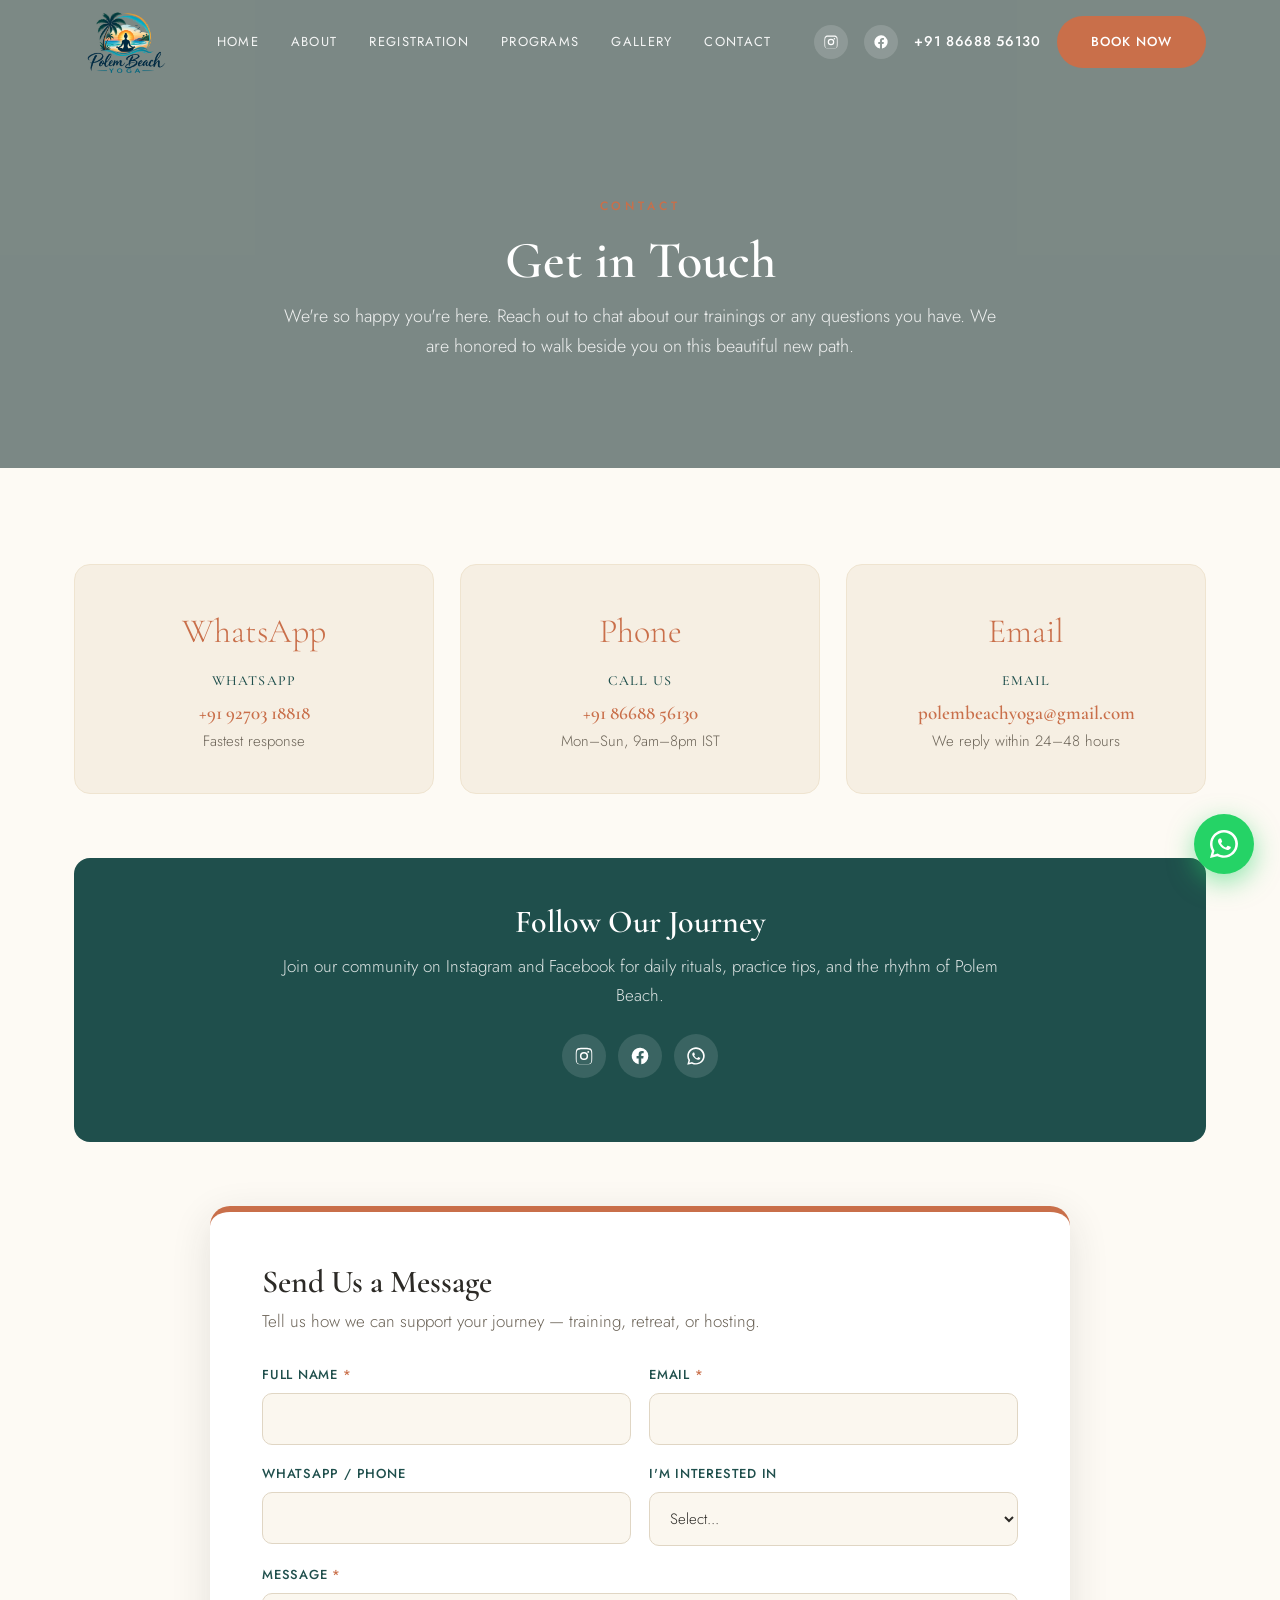
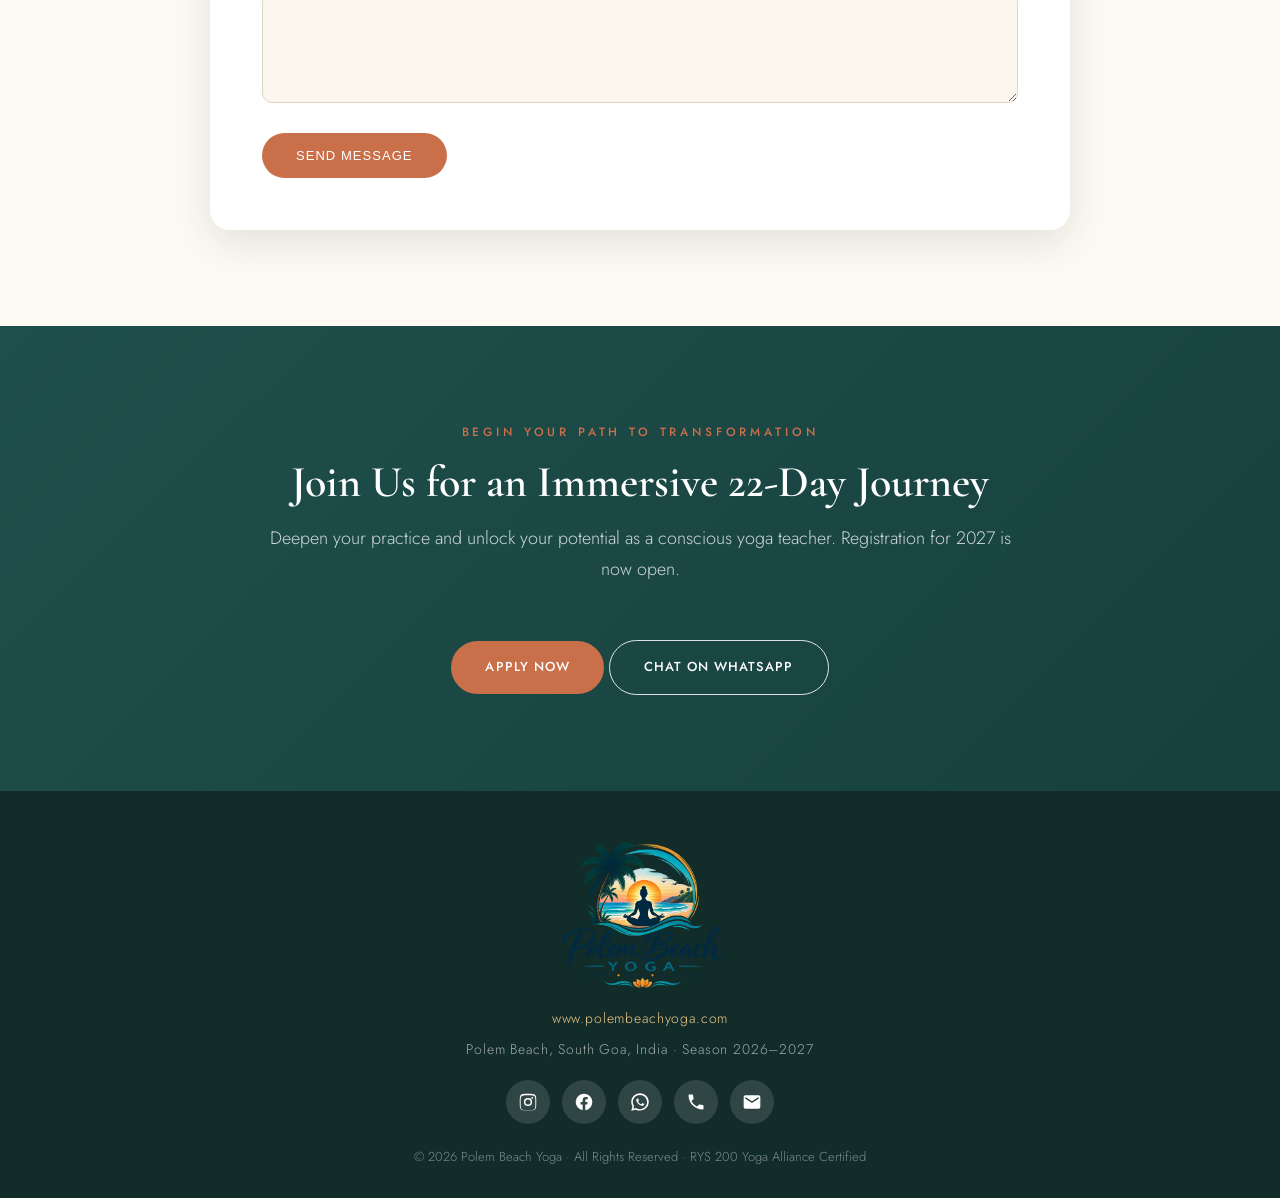
<file: contact.html>
<!DOCTYPE html>

<html lang="en">
<head>
<meta charset="utf-8"/>
<meta content="width=device-width, initial-scale=1.0" name="viewport"/>
<title>Contact | Polem Beach Yoga</title>
<meta content="Contact Polem Beach Yoga at Polem Beach, South Goa. WhatsApp +91 92703 18818, phone +91 86688 56130, email polembeachyoga@gmail.com." name="description"/>
<meta content="Contact | Polem Beach Yoga" property="og:title"/>
<meta content="Get in touch with Polem Beach Yoga — WhatsApp, phone, email, or our contact form." property="og:description"/>
<meta content="website" property="og:type"/>
<meta content="https://www.polembeachyoga.com/contact.html" property="og:url"/>
<meta content="https://static.wixstatic.com/media/dc56da_95bdf7270cbc4515bc2813ab178d6310~mv2.jpg" property="og:image"/>
<meta content="Polem Beach Yoga" property="og:site_name"/>
<meta content="summary_large_image" name="twitter:card"/>
<link href="https://www.polembeachyoga.com/contact.html" rel="canonical"/>
<meta content="index, follow" name="robots"/>
<meta content="#2f6f6b" name="theme-color"/>
<link href="images/favicon-32.png" rel="icon" sizes="32x32" type="image/png"/>
<link href="images/favicon-16.png" rel="icon" sizes="16x16" type="image/png"/>
<link href="images/favicon-180.png" rel="apple-touch-icon" sizes="180x180"/>
<link href="https://fonts.googleapis.com" rel="preconnect"/>
<link crossorigin="" href="https://fonts.gstatic.com" rel="preconnect"/>
<link href="https://fonts.googleapis.com/css2?family=Cormorant+Garamond:wght@400;500;600;700&amp;family=Jost:wght@300;400;500;600&amp;display=swap" rel="stylesheet"/>
<link href="css/style.css" rel="stylesheet"/>
<script type="application/ld+json">
{
  "@context": "https://schema.org",
  "@graph": [
    {
      "@type": "Organization",
      "@id": "https://www.polembeachyoga.com/#organization",
      "name": "Polem Beach Yoga",
      "url": "https://www.polembeachyoga.com/",
      "email": "polembeachyoga@gmail.com",
      "telephone": "+918668856130",
      "sameAs": [
        "https://www.instagram.com/polembeachyoga",
        "https://www.facebook.com/polembeachyoga"
      ]
    },
    {
      "@type": "ContactPage",
      "@id": "https://www.polembeachyoga.com/contact.html",
      "url": "https://www.polembeachyoga.com/contact.html",
      "name": "Contact | Polem Beach Yoga",
      "description": "Contact Polem Beach Yoga at Polem Beach, South Goa. WhatsApp, phone, email, or our contact form.",
      "isPartOf": { "@id": "https://www.polembeachyoga.com/#website" }
    },
    {
      "@type": "WebSite",
      "@id": "https://www.polembeachyoga.com/#website",
      "url": "https://www.polembeachyoga.com/",
      "name": "Polem Beach Yoga",
      "publisher": { "@id": "https://www.polembeachyoga.com/#organization" }
    }
  ]
}
</script>
</head>
<body>
<header id="header">
<div class="container nav">
<a class="logo" href="index.html"><img alt="Polem Beach Yoga" src="images/logo-header.png"/></a>
<ul class="nav-links" id="navLinks">
<li><a href="index.html">Home</a></li>
<li><a href="about.html">About</a></li>
<li><a href="registration.html">Registration</a></li>
<li class="has-dropdown">
<a href="javascript:void(0)">Programs</a>
<div class="dropdown-menu">
<a href="goa-yoga-retreat.html">GOA YOGA RETREAT</a>
<a href="200hr-yoga-ttc.html">200 HRS YOGA TTC Goa</a>
<a href="host-your-own-retreat.html">HOST YOUR OWN RETREAT</a>
</div>
</li>
<li><a href="gallery.html">Gallery</a></li>
<li><a href="contact.html">Contact</a></li>
</ul>
<div class="nav-cta">
<a aria-label="Instagram" class="nav-social" href="https://www.instagram.com/polembeachyoga" rel="noopener" target="_blank" title="Instagram"><svg height="16" viewbox="0 0 24 24" width="16"><path d="M12 2.2c3.2 0 3.6 0 4.9.1 1.2.1 1.8.2 2.2.4.6.2 1 .5 1.4.9.4.4.7.9.9 1.4.2.4.4 1 .4 2.2.1 1.3.1 1.7.1 4.9s0 3.6-.1 4.9c-.1 1.2-.2 1.8-.4 2.2-.2.6-.5 1-.9 1.4-.4.4-.9.7-1.4.9-.4.2-1 .4-2.2.4-1.3.1-1.7.1-4.9.1s-3.6 0-4.9-.1c-1.2-.1-1.8-.2-2.2-.4-.6-.2-1-.5-1.4-.9-.4-.4-.7-.9-.9-1.4-.2-.4-.4-1-.4-2.2-.1-1.3-.1-1.7-.1-4.9s0-3.6.1-4.9c.1-1.2.2-1.8.4-2.2.2-.6.5-1 .9-1.4.4-.4.9-.7 1.4-.9.4-.2 1-.4 2.2-.4 1.3-.1 1.7-.1 4.9-.1zm0 1.8c-3.1 0-3.5 0-4.8.1-1.1.1-1.5.2-1.8.3-.5.2-.8.4-1.1.7-.3.3-.5.6-.7 1.1-.1.3-.3.7-.3 1.8-.1 1.3-.1 1.7-.1 4.8s0 3.5.1 4.8c.1 1.1.2 1.5.3 1.8.2.5.4.8.7 1.1.3.3.6.5 1.1.7.3.1.7.3 1.8.3 1.3.1 1.7.1 4.8.1s3.5 0 4.8-.1c1.1-.1 1.5-.2 1.8-.3.5-.2.8-.4 1.1-.7.3-.3.5-.6.7-1.1.1-.3.3-.7.3-1.8.1-1.3.1-1.7.1-4.8s0-3.5-.1-4.8c-.1-1.1-.2-1.5-.3-1.8-.2-.5-.4-.8-.7-1.1-.3-.3-.6-.5-1.1-.7-.3-.1-.7-.3-1.8-.3-1.3-.1-1.7-.1-4.8-.1zm0 3.1a4.9 4.9 0 110 9.8 4.9 4.9 0 010-9.8zm0 1.8a3.1 3.1 0 100 6.2 3.1 3.1 0 000-6.2zm5.1-3a1.1 1.1 0 110 2.3 1.1 1.1 0 010-2.3z"></path></svg></a>
<a aria-label="Facebook" class="nav-social" href="https://www.facebook.com/polembeachyoga" rel="noopener" target="_blank" title="Facebook"><svg height="16" viewbox="0 0 24 24" width="16"><path d="M22 12a10 10 0 10-11.6 9.9v-7H7.9V12h2.5V9.8c0-2.5 1.5-3.9 3.8-3.9 1.1 0 2.2.2 2.2.2v2.5h-1.3c-1.2 0-1.6.8-1.6 1.6V12h2.8l-.4 2.9h-2.4v7A10 10 0 0022 12z"></path></svg></a>
<a class="nav-phone" href="tel:+918668856130">+91 86688 56130</a>
<a class="btn btn-coral" href="contact.html">Book Now</a>
<button aria-label="Menu" class="hamburger" id="hamburger"><span></span><span></span><span></span></button>
</div>
</div>
</header>
<section class="page-hero" style="background-image:url('https://static.wixstatic.com/media/dc56da_95bdf7270cbc4515bc2813ab178d6310~mv2.jpg')">
<div class="ph-inner">
<div class="eyebrow">Contact</div>
<h1>Get in Touch</h1>
<p>We're so happy you're here. Reach out to chat about our trainings or any questions you have. We are honored to walk beside you on this beautiful new path.</p>
</div>
</section>
<section class="section">
<div class="container">
<div class="contact-grid" style="color:var(--ink)">
<div class="c-card" style="background:var(--sand);border:1px solid var(--sand2)">
<div class="ic" style="color:var(--coral)">WhatsApp</div>
<h4 style="color:var(--teal-dark)">WhatsApp</h4>
<a href="https://wa.me/919270318818" rel="noopener" style="color:var(--coral)" target="_blank">+91 92703 18818</a>
<p style="color:#6b6357">Fastest response</p>
</div>
<div class="c-card" style="background:var(--sand);border:1px solid var(--sand2)">
<div class="ic" style="color:var(--coral)">Phone</div>
<h4 style="color:var(--teal-dark)">Call Us</h4>
<a href="tel:+918668856130" style="color:var(--coral)">+91 86688 56130</a>
<p style="color:#6b6357">Mon–Sun, 9am–8pm IST</p>
</div>
<div class="c-card" style="background:var(--sand);border:1px solid var(--sand2)">
<div class="ic" style="color:var(--coral)">Email</div>
<h4 style="color:var(--teal-dark)">Email</h4>
<a href="mailto:polembeachyoga@gmail.com" style="color:var(--coral)">polembeachyoga@gmail.com</a>
<p style="color:#6b6357">We reply within 24–48 hours</p>
</div>
</div>
<div class="host-note" style="margin-top:64px">
<h3>Follow Our Journey</h3>
<p>Join our community on Instagram and Facebook for daily rituals, practice tips, and the rhythm of Polem Beach.</p>
<div class="socials" style="margin-top:24px;display:flex;flex-wrap:wrap;justify-content:center;align-items:center;gap:12px;">
<a aria-label="Instagram" href="https://www.instagram.com/polembeachyoga" rel="noopener" style="display:inline-flex;align-items:center;justify-content:center;width:44px;height:44px;min-width:44px;flex-shrink:0;border-radius:50%;background:rgba(255,255,255,.12);" target="_blank" title="Instagram"><svg height="20" style="width:20px;height:20px;display:block;fill:#fff;flex-shrink:0;" viewbox="0 0 24 24" width="20"><path d="M12 2.2c3.2 0 3.6 0 4.9.1 1.2.1 1.8.2 2.2.4.6.2 1 .5 1.4.9.4.4.7.9.9 1.4.2.4.4 1 .4 2.2.1 1.3.1 1.7.1 4.9s0 3.6-.1 4.9c-.1 1.2-.2 1.8-.4 2.2-.2.6-.5 1-.9 1.4-.4.4-.9.7-1.4.9-.4.2-1 .4-2.2.4-1.3.1-1.7.1-4.9.1s-3.6 0-4.9-.1c-1.2-.1-1.8-.2-2.2-.4-.6-.2-1-.5-1.4-.9-.4-.4-.7-.9-.9-1.4-.2-.4-.4-1-.4-2.2-.1-1.3-.1-1.7-.1-4.9s0-3.6.1-4.9c.1-1.2.2-1.8.4-2.2.2-.6.5-1 .9-1.4.4-.4.9-.7 1.4-.9.4-.2 1-.4 2.2-.4 1.3-.1 1.7-.1 4.9-.1zm0 1.8c-3.1 0-3.5 0-4.8.1-1.1.1-1.5.2-1.8.3-.5.2-.8.4-1.1.7-.3.3-.5.6-.7 1.1-.1.3-.3.7-.3 1.8-.1 1.3-.1 1.7-.1 4.8s0 3.5.1 4.8c.1 1.1.2 1.5.3 1.8.2.5.4.8.7 1.1.3.3.6.5 1.1.7.3.1.7.3 1.8.3 1.3.1 1.7.1 4.8.1s3.5 0 4.8-.1c1.1-.1 1.5-.2 1.8-.3.5-.2.8-.4 1.1-.7.3-.3.5-.6.7-1.1.1-.3.3-.7.3-1.8.1-1.3.1-1.7.1-4.8s0-3.5-.1-4.8c-.1-1.1-.2-1.5-.3-1.8-.2-.5-.4-.8-.7-1.1-.3-.3-.6-.5-1.1-.7-.3-.1-.7-.3-1.8-.3-1.3-.1-1.7-.1-4.8-.1zm0 3.1a4.9 4.9 0 110 9.8 4.9 4.9 0 010-9.8zm0 1.8a3.1 3.1 0 100 6.2 3.1 3.1 0 000-6.2zm5.1-3a1.1 1.1 0 110 2.3 1.1 1.1 0 010-2.3z"></path></svg></a>
<a aria-label="Facebook" href="https://www.facebook.com/polembeachyoga" rel="noopener" style="display:inline-flex;align-items:center;justify-content:center;width:44px;height:44px;min-width:44px;flex-shrink:0;border-radius:50%;background:rgba(255,255,255,.12);" target="_blank" title="Facebook"><svg height="20" style="width:20px;height:20px;display:block;fill:#fff;flex-shrink:0;" viewbox="0 0 24 24" width="20"><path d="M22 12a10 10 0 10-11.6 9.9v-7H7.9V12h2.5V9.8c0-2.5 1.5-3.9 3.8-3.9 1.1 0 2.2.2 2.2.2v2.5h-1.3c-1.2 0-1.6.8-1.6 1.6V12h2.8l-.4 2.9h-2.4v7A10 10 0 0022 12z"></path></svg></a>
<a aria-label="WhatsApp" href="https://wa.me/919270318818" rel="noopener" style="display:inline-flex;align-items:center;justify-content:center;width:44px;height:44px;min-width:44px;flex-shrink:0;border-radius:50%;background:rgba(255,255,255,.12);" target="_blank" title="WhatsApp"><svg height="20" style="width:20px;height:20px;display:block;fill:#fff;flex-shrink:0;" viewbox="0 0 32 32" width="20"><path d="M16 2C8.3 2 2 8.3 2 16c0 2.5.7 4.9 1.9 7L2 30l7.2-1.8c2 .9 4.4 1.5 6.8 1.5 7.7 0 14-6.3 14-14S23.7 2 16 2zm0 25.4c-2.1 0-4.1-.6-5.9-1.6l-.4-.2-4.3 1.1 1.1-4.2-.3-.5c-1.1-1.8-1.7-3.9-1.7-6 0-6.3 5.1-11.4 11.4-11.4s11.4 5.1 11.4 11.4-5.1 11.4-11.3 11.4zm6.3-8.5c-.3-.2-2-1-2.3-1.1-.3-.1-.5-.2-.7.2-.2.3-.8 1.1-1 1.3-.2.2-.4.2-.7.1-.3-.2-1.4-.5-2.6-1.6-1-.9-1.6-1.9-1.8-2.3-.2-.3 0-.5.1-.7l.5-.6c.2-.2.2-.3.3-.5.1-.2 0-.4 0-.5-.1-.2-.7-1.7-.9-2.3-.2-.6-.5-.5-.7-.5h-.6c-.2 0-.5.1-.8.4-.3.3-1.1 1-1.1 2.5s1.1 2.9 1.3 3.1c.2.2 2.2 3.3 5.3 4.7 3.1 1.3 3.1.9 3.7.8.6-.1 2-.8 2.3-1.6.3-.8.3-1.4.2-1.5-.1-.1-.3-.2-.6-.3z"></path></svg></a>
</div>
</div>
<div class="form-wrap reveal" style="margin-top:64px">
<h3>Send Us a Message</h3>
<p class="form-sub">Tell us how we can support your journey — training, retreat, or hosting.</p>
<form action="https://formsubmit.co/polembeachyoga@gmail.com" id="contactForm" method="POST">
<input name="_subject" type="hidden" value="Contact Message - Polem Beach Yoga"/>
<input name="_captcha" type="hidden" value="false"/>
<div class="form-grid">
<div class="form-field"><label>Full Name <span class="req">*</span></label><input name="name" required="" type="text"/></div>
<div class="form-field"><label>Email <span class="req">*</span></label><input name="email" required="" type="email"/></div>
<div class="form-field"><label>WhatsApp / Phone</label><input name="phone" type="tel"/></div>
<div class="form-field"><label>I'm Interested In</label>
<select name="interest">
<option value="">Select...</option>
<option>Goa Yoga Retreat</option>
<option>200-Hour Yoga Teacher Training</option>
<option>Hosting My Own Retreat</option>
<option>General Enquiry</option>
</select>
</div>
<div class="form-field full"><label>Message <span class="req">*</span></label><textarea name="message" required=""></textarea></div>
</div>
<div class="form-actions">
<button class="btn btn-coral" type="submit">Send Message</button>
</div>
</form>
</div>
</div>
</section>
<section class="contact section">
<div class="container">
<div class="section-head">
<div class="eyebrow">Begin Your Path to Transformation</div>
<h2>Join Us for an Immersive 22-Day Journey</h2>
<p>Deepen your practice and unlock your potential as a conscious yoga teacher. Registration for 2027 is now open.</p>
</div>
<div style="text-align:center">
<a class="btn btn-coral" href="registration.html">Apply Now</a>
<a class="btn btn-outline" href="https://wa.me/919270318818" rel="noopener" target="_blank">Chat on WhatsApp</a>
</div>
</div>
</section>
<footer>
<a class="logo" href="index.html"><img alt="Polem Beach Yoga" src="images/logo.png"/></a>
<div class="f-line"><a href="https://www.polembeachyoga.com" rel="noopener" target="_blank">www.polembeachyoga.com</a></div>
<div class="f-line">Polem Beach, South Goa, India · Season 2026–2027</div>
<div class="socials" style="display:flex;flex-wrap:wrap;justify-content:center;align-items:center;gap:12px;">
<a aria-label="Instagram" href="https://www.instagram.com/polembeachyoga" rel="noopener" style="display:inline-flex;align-items:center;justify-content:center;width:44px;height:44px;min-width:44px;flex-shrink:0;border-radius:50%;background:rgba(255,255,255,.12);" target="_blank" title="Instagram"><svg height="20" style="width:20px;height:20px;display:block;fill:#fff;flex-shrink:0;" viewbox="0 0 24 24" width="20"><path d="M12 2.2c3.2 0 3.6 0 4.9.1 1.2.1 1.8.2 2.2.4.6.2 1 .5 1.4.9.4.4.7.9.9 1.4.2.4.4 1 .4 2.2.1 1.3.1 1.7.1 4.9s0 3.6-.1 4.9c-.1 1.2-.2 1.8-.4 2.2-.2.6-.5 1-.9 1.4-.4.4-.9.7-1.4.9-.4.2-1 .4-2.2.4-1.3.1-1.7.1-4.9.1s-3.6 0-4.9-.1c-1.2-.1-1.8-.2-2.2-.4-.6-.2-1-.5-1.4-.9-.4-.4-.7-.9-.9-1.4-.2-.4-.4-1-.4-2.2-.1-1.3-.1-1.7-.1-4.9s0-3.6.1-4.9c.1-1.2.2-1.8.4-2.2.2-.6.5-1 .9-1.4.4-.4.9-.7 1.4-.9.4-.2 1-.4 2.2-.4 1.3-.1 1.7-.1 4.9-.1zm0 1.8c-3.1 0-3.5 0-4.8.1-1.1.1-1.5.2-1.8.3-.5.2-.8.4-1.1.7-.3.3-.5.6-.7 1.1-.1.3-.3.7-.3 1.8-.1 1.3-.1 1.7-.1 4.8s0 3.5.1 4.8c.1 1.1.2 1.5.3 1.8.2.5.4.8.7 1.1.3.3.6.5 1.1.7.3.1.7.3 1.8.3 1.3.1 1.7.1 4.8.1s3.5 0 4.8-.1c1.1-.1 1.5-.2 1.8-.3.5-.2.8-.4 1.1-.7.3-.3.5-.6.7-1.1.1-.3.3-.7.3-1.8.1-1.3.1-1.7.1-4.8s0-3.5-.1-4.8c-.1-1.1-.2-1.5-.3-1.8-.2-.5-.4-.8-.7-1.1-.3-.3-.6-.5-1.1-.7-.3-.1-.7-.3-1.8-.3-1.3-.1-1.7-.1-4.8-.1zm0 3.1a4.9 4.9 0 110 9.8 4.9 4.9 0 010-9.8zm0 1.8a3.1 3.1 0 100 6.2 3.1 3.1 0 000-6.2zm5.1-3a1.1 1.1 0 110 2.3 1.1 1.1 0 010-2.3z"></path></svg></a>
<a aria-label="Facebook" href="https://www.facebook.com/polembeachyoga" rel="noopener" style="display:inline-flex;align-items:center;justify-content:center;width:44px;height:44px;min-width:44px;flex-shrink:0;border-radius:50%;background:rgba(255,255,255,.12);" target="_blank" title="Facebook"><svg height="20" style="width:20px;height:20px;display:block;fill:#fff;flex-shrink:0;" viewbox="0 0 24 24" width="20"><path d="M22 12a10 10 0 10-11.6 9.9v-7H7.9V12h2.5V9.8c0-2.5 1.5-3.9 3.8-3.9 1.1 0 2.2.2 2.2.2v2.5h-1.3c-1.2 0-1.6.8-1.6 1.6V12h2.8l-.4 2.9h-2.4v7A10 10 0 0022 12z"></path></svg></a>
<a aria-label="WhatsApp" href="https://wa.me/919270318818" rel="noopener" style="display:inline-flex;align-items:center;justify-content:center;width:44px;height:44px;min-width:44px;flex-shrink:0;border-radius:50%;background:rgba(255,255,255,.12);" target="_blank" title="WhatsApp"><svg height="20" style="width:20px;height:20px;display:block;fill:#fff;flex-shrink:0;" viewbox="0 0 32 32" width="20"><path d="M16 2C8.3 2 2 8.3 2 16c0 2.5.7 4.9 1.9 7L2 30l7.2-1.8c2 .9 4.4 1.5 6.8 1.5 7.7 0 14-6.3 14-14S23.7 2 16 2zm0 25.4c-2.1 0-4.1-.6-5.9-1.6l-.4-.2-4.3 1.1 1.1-4.2-.3-.5c-1.1-1.8-1.7-3.9-1.7-6 0-6.3 5.1-11.4 11.4-11.4s11.4 5.1 11.4 11.4-5.1 11.4-11.3 11.4zm6.3-8.5c-.3-.2-2-1-2.3-1.1-.3-.1-.5-.2-.7.2-.2.3-.8 1.1-1 1.3-.2.2-.4.2-.7.1-.3-.2-1.4-.5-2.6-1.6-1-.9-1.6-1.9-1.8-2.3-.2-.3 0-.5.1-.7l.5-.6c.2-.2.2-.3.3-.5.1-.2 0-.4 0-.5-.1-.2-.7-1.7-.9-2.3-.2-.6-.5-.5-.7-.5h-.6c-.2 0-.5.1-.8.4-.3.3-1.1 1-1.1 2.5s1.1 2.9 1.3 3.1c.2.2 2.2 3.3 5.3 4.7 3.1 1.3 3.1.9 3.7.8.6-.1 2-.8 2.3-1.6.3-.8.3-1.4.2-1.5-.1-.1-.3-.2-.6-.3z"></path></svg></a>
<a aria-label="Phone" href="tel:+918668856130" style="display:inline-flex;align-items:center;justify-content:center;width:44px;height:44px;min-width:44px;flex-shrink:0;border-radius:50%;background:rgba(255,255,255,.12);" title="Phone"><svg height="20" style="width:20px;height:20px;display:block;fill:#fff;flex-shrink:0;" viewbox="0 0 24 24" width="20"><path d="M6.6 10.8c1.4 2.8 3.8 5.1 6.6 6.6l2.2-2.2c.3-.3.7-.4 1-.2 1.1.4 2.3.6 3.6.6.6 0 1 .4 1 1V20c0 .6-.4 1-1 1C10.6 21 3 13.4 3 4c0-.6.4-1 1-1h3.5c.6 0 1 .4 1 1 0 1.2.2 2.4.6 3.6.1.3 0 .7-.2 1l-2.3 2.2z"></path></svg></a>
<a aria-label="Email" href="mailto:polembeachyoga@gmail.com" style="display:inline-flex;align-items:center;justify-content:center;width:44px;height:44px;min-width:44px;flex-shrink:0;border-radius:50%;background:rgba(255,255,255,.12);" title="Email"><svg height="20" style="width:20px;height:20px;display:block;fill:#fff;flex-shrink:0;" viewbox="0 0 24 24" width="20"><path d="M20 4H4a2 2 0 00-2 2v12a2 2 0 002 2h16a2 2 0 002-2V6a2 2 0 00-2-2zm0 4.2l-8 5-8-5V6l8 5 8-5v2.2z"></path></svg></a>
</div>
<div class="copy">© 2026 Polem Beach Yoga · All Rights Reserved · RYS 200 Yoga Alliance Certified</div>
</footer>
<div aria-label="WhatsApp" class="wa-float" id="waFloat">
<svg viewbox="0 0 32 32"><path d="M16 2C8.3 2 2 8.3 2 16c0 2.5.7 4.9 1.9 7L2 30l7.2-1.8c2 .9 4.4 1.5 6.8 1.5 7.7 0 14-6.3 14-14S23.7 2 16 2zm0 25.4c-2.1 0-4.1-.6-5.9-1.6l-.4-.2-4.3 1.1 1.1-4.2-.3-.5c-1.1-1.8-1.7-3.9-1.7-6 0-6.3 5.1-11.4 11.4-11.4s11.4 5.1 11.4 11.4-5.1 11.4-11.3 11.4zm6.3-8.5c-.3-.2-2-1-2.3-1.1-.3-.1-.5-.2-.7.2-.2.3-.8 1.1-1 1.3-.2.2-.4.2-.7.1-.3-.2-1.4-.5-2.6-1.6-1-.9-1.6-1.9-1.8-2.3-.2-.3 0-.5.1-.7l.5-.6c.2-.2.2-.3.3-.5.1-.2 0-.4 0-.5-.1-.2-.7-1.7-.9-2.3-.2-.6-.5-.5-.7-.5h-.6c-.2 0-.5.1-.8.4-.3.3-1.1 1-1.1 2.5s1.1 2.9 1.3 3.1c.2.2 2.2 3.3 5.3 4.7 3.1 1.3 3.1.9 3.7.8.6-.1 2-.8 2.3-1.6.3-.8.3-1.4.2-1.5-.1-.1-.3-.2-.6-.3z"></path></svg>
</div>
<script src="js/main.js"></script>
</body>
</html>
</file>
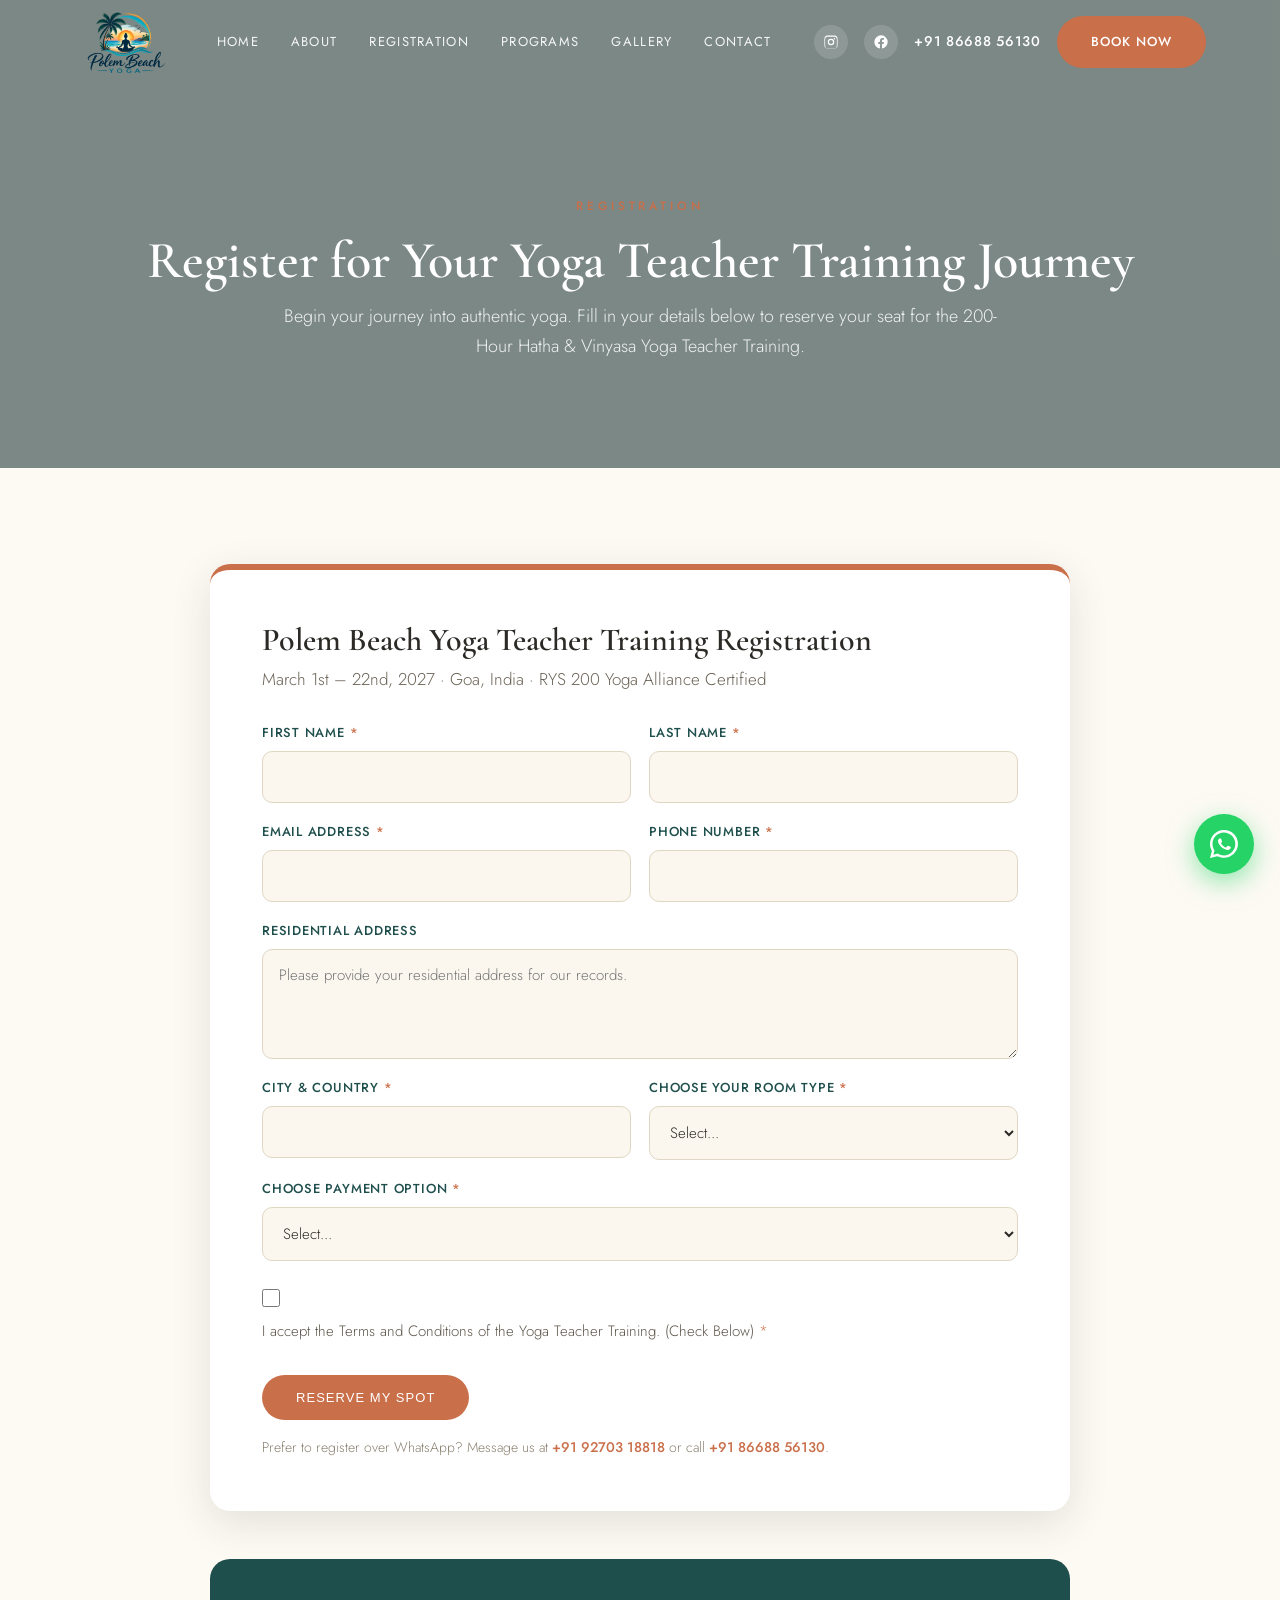
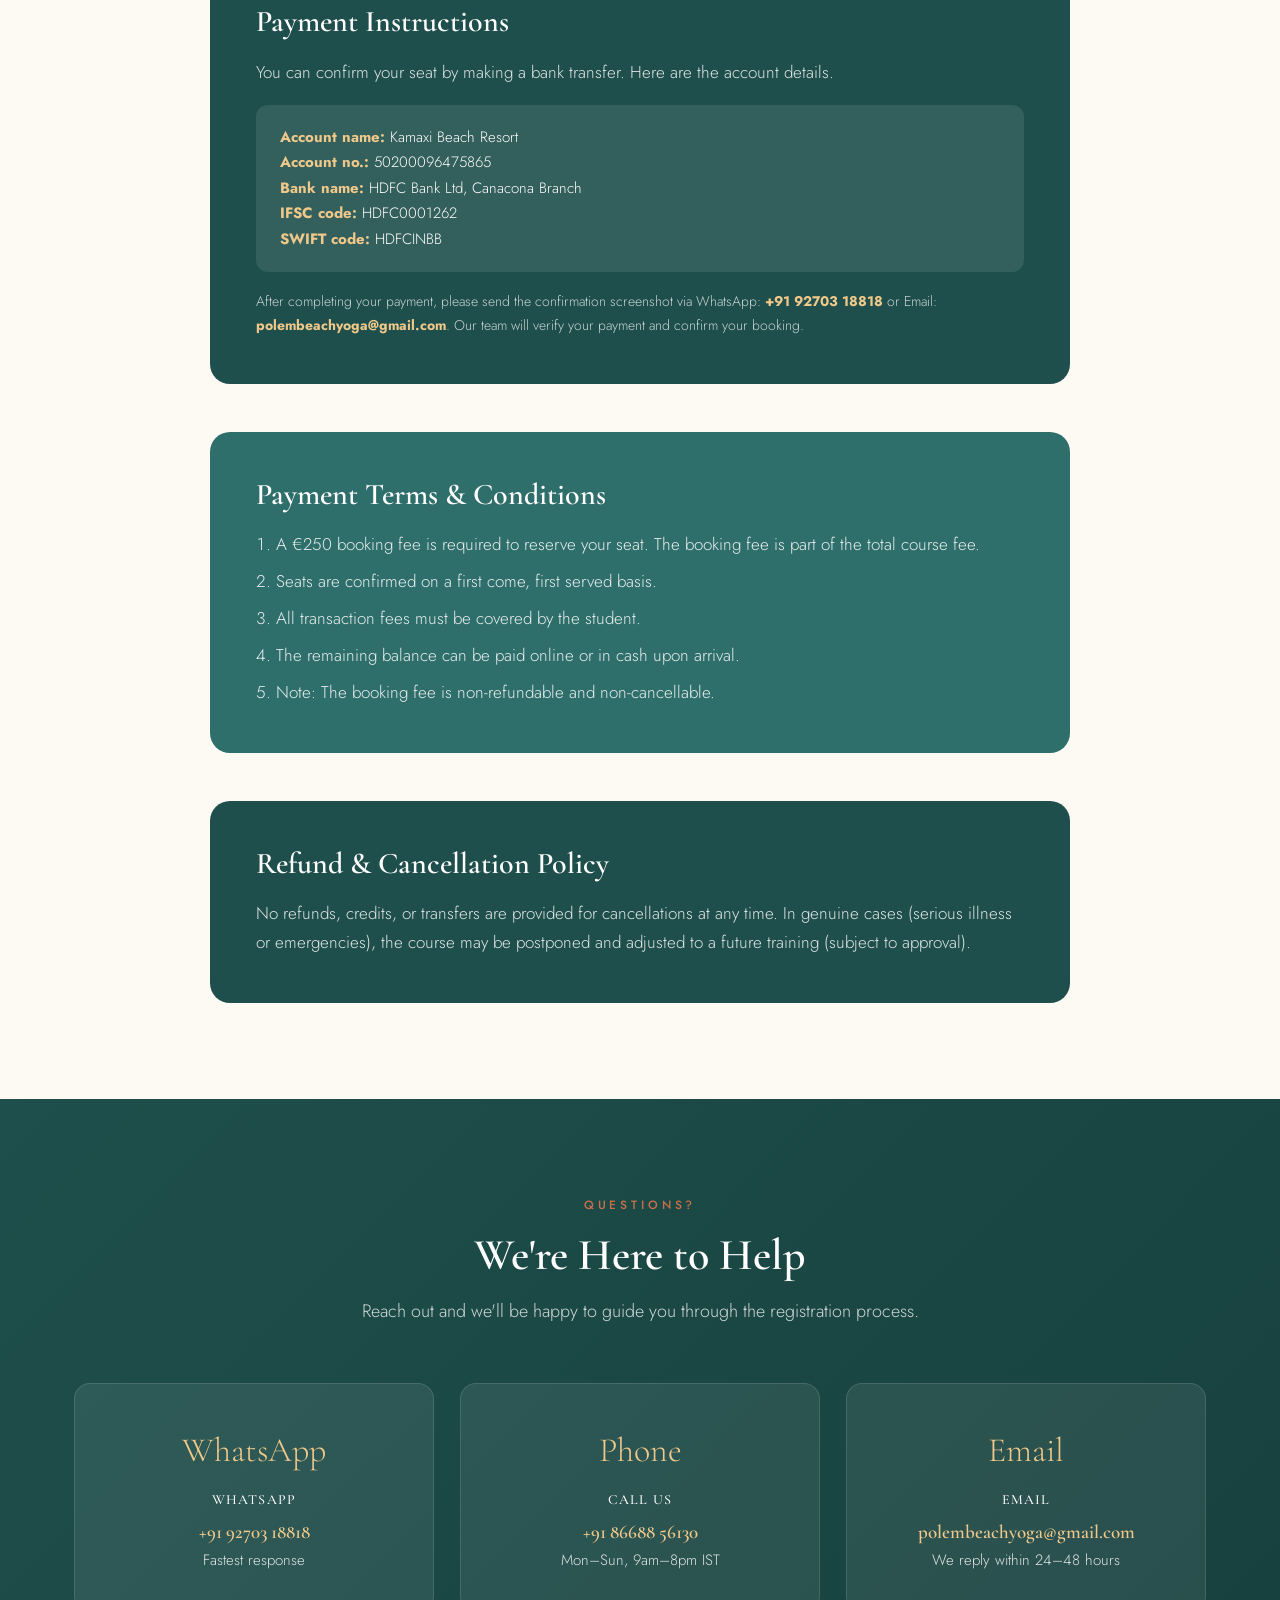
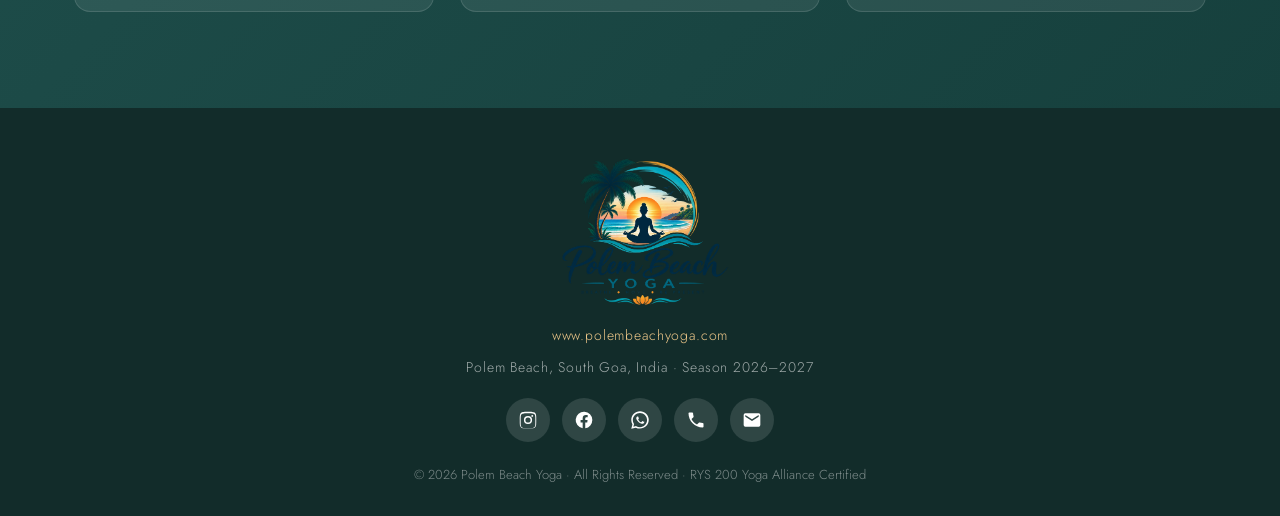
<file: registration.html>
<!DOCTYPE html>
<html lang="en">
<head>
<meta charset="utf-8"/>
<meta content="width=device-width, initial-scale=1.0" name="viewport"/>
<title>Registration | Polem Beach Yoga</title>
<meta content="Register for your 200-Hour Hatha &amp; Vinyasa Yoga Teacher Training at Polem Beach Yoga, Goa. Reserve your seat for March 1st–22nd 2027." name="description"/>
<meta content="Registration | Polem Beach Yoga" property="og:title"/>
<meta content="Register for your 200-Hour Hatha &amp; Vinyasa Yoga Teacher Training at Polem Beach Yoga, Goa. March 1st–22nd, 2027." property="og:description"/>
<meta content="website" property="og:type"/>
<meta content="https://www.polembeachyoga.com/registration.html" property="og:url"/>
<meta content="https://static.wixstatic.com/media/dc56da_8a146f83e1bd4fb2be26e80b53207349~mv2.jpg" property="og:image"/>
<meta content="Polem Beach Yoga" property="og:site_name"/>
<meta content="summary_large_image" name="twitter:card"/>
<link href="https://www.polembeachyoga.com/registration.html" rel="canonical"/>
<meta content="index, follow" name="robots"/>
<meta content="#2f6f6b" name="theme-color"/>
<link href="images/favicon-32.png" rel="icon" sizes="32x32" type="image/png"/>
<link href="images/favicon-16.png" rel="icon" sizes="16x16" type="image/png"/>
<link href="images/favicon-180.png" rel="apple-touch-icon" sizes="180x180"/>
<link href="https://fonts.googleapis.com" rel="preconnect"/>
<link crossorigin="" href="https://fonts.gstatic.com" rel="preconnect"/>
<link href="https://fonts.googleapis.com/css2?family=Cormorant+Garamond:wght@400;500;600;700&amp;family=Jost:wght@300;400;500;600&amp;display=swap" rel="stylesheet"/>
<link href="css/style.css" rel="stylesheet"/>
<script type="application/ld+json">
{
  "@context": "https://schema.org",
  "@type": "Course",
  "@id": "https://www.polembeachyoga.com/registration.html",
  "url": "https://www.polembeachyoga.com/registration.html",
  "name": "200-Hour Hatha & Vinyasa Yoga Teacher Training",
  "description": "Register for your 200-Hour Hatha & Vinyasa Yoga Teacher Training at Polem Beach Yoga, Goa. Reserve your seat for March 1st–22nd 2027.",
  "provider": {
    "@type": "Organization",
    "name": "Polem Beach Yoga",
    "url": "https://www.polembeachyoga.com/"
  },
  "offers": [
    {
      "@type": "Offer",
      "name": "Twin Sharing",
      "price": "1900",
      "priceCurrency": "EUR"
    },
    {
      "@type": "Offer",
      "name": "Private Room",
      "price": "2300",
      "priceCurrency": "EUR"
    }
  ]
}
</script>
</head>
<body>
<header id="header">
<div class="container nav">
<a class="logo" href="index.html"><img alt="Polem Beach Yoga" src="images/logo-header.png"/></a>
<ul class="nav-links" id="navLinks">
<li><a href="index.html">Home</a></li>
<li><a href="about.html">About</a></li>
<li><a href="registration.html">Registration</a></li>
<li class="has-dropdown">
<a href="javascript:void(0)">Programs</a>
<div class="dropdown-menu">
<a href="goa-yoga-retreat.html">GOA YOGA RETREAT</a>
<a href="200hr-yoga-ttc.html">200 HRS YOGA TTC Goa</a>
<a href="host-your-own-retreat.html">HOST YOUR OWN RETREAT</a>
</div>
</li>
<li><a href="gallery.html">Gallery</a></li>
<li><a href="contact.html">Contact</a></li>
</ul>
<div class="nav-cta">
<a aria-label="Instagram" class="nav-social" href="https://www.instagram.com/polembeachyoga" rel="noopener" target="_blank" title="Instagram"><svg height="16" viewbox="0 0 24 24" width="16"><path d="M12 2.2c3.2 0 3.6 0 4.9.1 1.2.1 1.8.2 2.2.4.6.2 1 .5 1.4.9.4.4.7.9.9 1.4.2.4.4 1 .4 2.2.1 1.3.1 1.7.1 4.9s0 3.6-.1 4.9c-.1 1.2-.2 1.8-.4 2.2-.2.6-.5 1-.9 1.4-.4.4-.9.7-1.4.9-.4.2-1 .4-2.2.4-1.3.1-1.7.1-4.9.1s-3.6 0-4.9-.1c-1.2-.1-1.8-.2-2.2-.4-.6-.2-1-.5-1.4-.9-.4-.4-.7-.9-.9-1.4-.2-.4-.4-1-.4-2.2-.1-1.3-.1-1.7-.1-4.9s0-3.6.1-4.9c.1-1.2.2-1.8.4-2.2.2-.6.5-1 .9-1.4.4-.4.9-.7 1.4-.9.4-.2 1-.4 2.2-.4 1.3-.1 1.7-.1 4.9-.1zm0 1.8c-3.1 0-3.5 0-4.8.1-1.1.1-1.5.2-1.8.3-.5.2-.8.4-1.1.7-.3.3-.5.6-.7 1.1-.1.3-.3.7-.3 1.8-.1 1.3-.1 1.7-.1 4.8s0 3.5.1 4.8c.1 1.1.2 1.5.3 1.8.2.5.4.8.7 1.1.3.3.6.5 1.1.7.3.1.7.3 1.8.3 1.3.1 1.7.1 4.8.1s3.5 0 4.8-.1c1.1-.1 1.5-.2 1.8-.3.5-.2.8-.4 1.1-.7.3-.3.5-.6.7-1.1.1-.3.3-.7.3-1.8.1-1.3.1-1.7.1-4.8s0-3.5-.1-4.8c-.1-1.1-.2-1.5-.3-1.8-.2-.5-.4-.8-.7-1.1-.3-.3-.6-.5-1.1-.7-.3-.1-.7-.3-1.8-.3-1.3-.1-1.7-.1-4.8-.1zm0 3.1a4.9 4.9 0 110 9.8 4.9 4.9 0 010-9.8zm0 1.8a3.1 3.1 0 100 6.2 3.1 3.1 0 000-6.2zm5.1-3a1.1 1.1 0 110 2.3 1.1 1.1 0 010-2.3z"></path></svg></a>
<a aria-label="Facebook" class="nav-social" href="https://www.facebook.com/polembeachyoga" rel="noopener" target="_blank" title="Facebook"><svg height="16" viewbox="0 0 24 24" width="16"><path d="M22 12a10 10 0 10-11.6 9.9v-7H7.9V12h2.5V9.8c0-2.5 1.5-3.9 3.8-3.9 1.1 0 2.2.2 2.2.2v2.5h-1.3c-1.2 0-1.6.8-1.6 1.6V12h2.8l-.4 2.9h-2.4v7A10 10 0 0022 12z"></path></svg></a>
<a class="nav-phone" href="tel:+918668856130">+91 86688 56130</a>
<a class="btn btn-coral" href="contact.html">Book Now</a>
<button aria-label="Menu" class="hamburger" id="hamburger"><span></span><span></span><span></span></button>
</div>
</div>
</header>
<section class="page-hero" style="background-image:url('https://static.wixstatic.com/media/dc56da_8a146f83e1bd4fb2be26e80b53207349~mv2.jpg')">
<div class="ph-inner">
<div class="eyebrow">Registration</div>
<h1>Register for Your Yoga Teacher Training Journey</h1>
<p>Begin your journey into authentic yoga. Fill in your details below to reserve your seat for the 200-Hour Hatha &amp; Vinyasa Yoga Teacher Training.</p>
</div>
</section>
<section class="section">
<div class="container">
<div class="form-wrap reveal">
<h3>Polem Beach Yoga Teacher Training Registration</h3>
<p class="form-sub">March 1st – 22nd, 2027 · Goa, India · RYS 200 Yoga Alliance Certified</p>
<form action="https://formsubmit.co/polembeachyoga@gmail.com" id="registerForm" method="POST">
<input name="_subject" type="hidden" value="YTT Registration - Polem Beach Yoga"/>
<input name="_captcha" type="hidden" value="false"/>
<div class="form-grid">
<div class="form-field"><label>First Name <span class="req">*</span></label><input name="first_name" required="" type="text"/></div>
<div class="form-field"><label>Last Name <span class="req">*</span></label><input name="last_name" required="" type="text"/></div>
<div class="form-field"><label>Email Address <span class="req">*</span></label><input name="email" required="" type="email"/></div>
<div class="form-field"><label>Phone Number <span class="req">*</span></label><input name="phone" required="" type="tel"/></div>
<div class="form-field full"><label>Residential Address</label><textarea name="address" placeholder="Please provide your residential address for our records."></textarea></div>
<div class="form-field"><label>City &amp; Country <span class="req">*</span></label><input name="city_country" required="" type="text"/></div>
<div class="form-field"><label>Choose Your Room Type <span class="req">*</span></label>
<select name="room_type" required="">
<option value="">Select...</option>
<option>Twin Sharing — €1900</option>
<option>Private Room — €2300</option>
</select>
</div>
<div class="form-field full"><label>Choose Payment Option <span class="req">*</span></label>
<select name="payment_option" required="">
<option value="">Select...</option>
<option>Deposit – €250 (to reserve your seat)</option>
<option>Full Payment</option>
</select>
</div>
<div class="form-field full checkbox-field">
<input name="terms" required="" type="checkbox"/>
<label>I accept the Terms and Conditions of the Yoga Teacher Training. (Check Below) <span class="req">*</span></label>
</div>
</div>
<div class="form-actions">
<button class="btn btn-coral" type="submit">Reserve My Spot</button>
</div>
<p class="form-note">Prefer to register over WhatsApp? Message us at <a href="https://wa.me/919270318818" rel="noopener" style="color:var(--coral);font-weight:500" target="_blank">+91 92703 18818</a> or call <a href="tel:+918668856130" style="color:var(--coral);font-weight:500">+91 86688 56130</a>.</p>
</form>
</div>
<div class="pay-block">
<h3>Payment Instructions</h3>
<p style="color:rgba(255,255,255,.85)">You can confirm your seat by making a bank transfer. Here are the account details.</p>
<div class="bank">
<strong>Account name:</strong> Kamaxi Beach Resort<br/>
<strong>Account no.:</strong> 50200096475865<br/>
<strong>Bank name:</strong> HDFC Bank Ltd, Canacona Branch<br/>
<strong>IFSC code:</strong> HDFC0001262<br/>
<strong>SWIFT code:</strong> HDFCINBB
      </div>
<div class="term">After completing your payment, please send the confirmation screenshot via WhatsApp: <strong style="color:#f0c98a">+91 92703 18818</strong> or Email: <strong style="color:#f0c98a">polembeachyoga@gmail.com</strong>. Our team will verify your payment and confirm your booking.</div>
</div>
<div class="pay-block" style="background:var(--teal)">
<h3>Payment Terms &amp; Conditions</h3>
<ol>
<li>A €250 booking fee is required to reserve your seat. The booking fee is part of the total course fee.</li>
<li>Seats are confirmed on a first come, first served basis.</li>
<li>All transaction fees must be covered by the student.</li>
<li>The remaining balance can be paid online or in cash upon arrival.</li>
<li>Note: The booking fee is non-refundable and non-cancellable.</li>
</ol>
</div>
<div class="pay-block">
<h3>Refund &amp; Cancellation Policy</h3>
<p style="color:rgba(255,255,255,.85)">No refunds, credits, or transfers are provided for cancellations at any time. In genuine cases (serious illness or emergencies), the course may be postponed and adjusted to a future training (subject to approval).</p>
</div>
</div>
</section>
<section class="contact section">
<div class="container">
<div class="section-head">
<div class="eyebrow">Questions?</div>
<h2>We're Here to Help</h2>
<p>Reach out and we'll be happy to guide you through the registration process.</p>
</div>
<div class="contact-grid">
<div class="c-card"><div class="ic">WhatsApp</div><h4>WhatsApp</h4><a href="https://wa.me/919270318818" rel="noopener" target="_blank">+91 92703 18818</a><p>Fastest response</p></div>
<div class="c-card"><div class="ic">Phone</div><h4>Call Us</h4><a href="tel:+918668856130">+91 86688 56130</a><p>Mon–Sun, 9am–8pm IST</p></div>
<div class="c-card"><div class="ic">Email</div><h4>Email</h4><a href="mailto:polembeachyoga@gmail.com">polembeachyoga@gmail.com</a><p>We reply within 24–48 hours</p></div>
</div>
</div>
</section>
<footer>
<a class="logo" href="index.html"><img alt="Polem Beach Yoga" src="images/logo.png"/></a>
<div class="f-line"><a href="https://www.polembeachyoga.com" rel="noopener" target="_blank">www.polembeachyoga.com</a></div>
<div class="f-line">Polem Beach, South Goa, India · Season 2026–2027</div>
<div class="socials" style="display:flex;flex-wrap:wrap;justify-content:center;align-items:center;gap:12px;">
<a aria-label="Instagram" href="https://www.instagram.com/polembeachyoga" rel="noopener" style="display:inline-flex;align-items:center;justify-content:center;width:44px;height:44px;min-width:44px;flex-shrink:0;border-radius:50%;background:rgba(255,255,255,.12);" target="_blank" title="Instagram"><svg height="20" style="width:20px;height:20px;display:block;fill:#fff;flex-shrink:0;" viewbox="0 0 24 24" width="20"><path d="M12 2.2c3.2 0 3.6 0 4.9.1 1.2.1 1.8.2 2.2.4.6.2 1 .5 1.4.9.4.4.7.9.9 1.4.2.4.4 1 .4 2.2.1 1.3.1 1.7.1 4.9s0 3.6-.1 4.9c-.1 1.2-.2 1.8-.4 2.2-.2.6-.5 1-.9 1.4-.4.4-.9.7-1.4.9-.4.2-1 .4-2.2.4-1.3.1-1.7.1-4.9.1s-3.6 0-4.9-.1c-1.2-.1-1.8-.2-2.2-.4-.6-.2-1-.5-1.4-.9-.4-.4-.7-.9-.9-1.4-.2-.4-.4-1-.4-2.2-.1-1.3-.1-1.7-.1-4.9s0-3.6.1-4.9c.1-1.2.2-1.8.4-2.2.2-.6.5-1 .9-1.4.4-.4.9-.7 1.4-.9.4-.2 1-.4 2.2-.4 1.3-.1 1.7-.1 4.9-.1zm0 1.8c-3.1 0-3.5 0-4.8.1-1.1.1-1.5.2-1.8.3-.5.2-.8.4-1.1.7-.3.3-.5.6-.7 1.1-.1.3-.3.7-.3 1.8-.1 1.3-.1 1.7-.1 4.8s0 3.5.1 4.8c.1 1.1.2 1.5.3 1.8.2.5.4.8.7 1.1.3.3.6.5 1.1.7.3.1.7.3 1.8.3 1.3.1 1.7.1 4.8.1s3.5 0 4.8-.1c1.1-.1 1.5-.2 1.8-.3.5-.2.8-.4 1.1-.7.3-.3.5-.6.7-1.1.1-.3.3-.7.3-1.8.1-1.3.1-1.7.1-4.8s0-3.5-.1-4.8c-.1-1.1-.2-1.5-.3-1.8-.2-.5-.4-.8-.7-1.1-.3-.3-.6-.5-1.1-.7-.3-.1-.7-.3-1.8-.3-1.3-.1-1.7-.1-4.8-.1zm0 3.1a4.9 4.9 0 110 9.8 4.9 4.9 0 010-9.8zm0 1.8a3.1 3.1 0 100 6.2 3.1 3.1 0 000-6.2zm5.1-3a1.1 1.1 0 110 2.3 1.1 1.1 0 010-2.3z"></path></svg></a>
<a aria-label="Facebook" href="https://www.facebook.com/polembeachyoga" rel="noopener" style="display:inline-flex;align-items:center;justify-content:center;width:44px;height:44px;min-width:44px;flex-shrink:0;border-radius:50%;background:rgba(255,255,255,.12);" target="_blank" title="Facebook"><svg height="20" style="width:20px;height:20px;display:block;fill:#fff;flex-shrink:0;" viewbox="0 0 24 24" width="20"><path d="M22 12a10 10 0 10-11.6 9.9v-7H7.9V12h2.5V9.8c0-2.5 1.5-3.9 3.8-3.9 1.1 0 2.2.2 2.2.2v2.5h-1.3c-1.2 0-1.6.8-1.6 1.6V12h2.8l-.4 2.9h-2.4v7A10 10 0 0022 12z"></path></svg></a>
<a aria-label="WhatsApp" href="https://wa.me/919270318818" rel="noopener" style="display:inline-flex;align-items:center;justify-content:center;width:44px;height:44px;min-width:44px;flex-shrink:0;border-radius:50%;background:rgba(255,255,255,.12);" target="_blank" title="WhatsApp"><svg height="20" style="width:20px;height:20px;display:block;fill:#fff;flex-shrink:0;" viewbox="0 0 32 32" width="20"><path d="M16 2C8.3 2 2 8.3 2 16c0 2.5.7 4.9 1.9 7L2 30l7.2-1.8c2 .9 4.4 1.5 6.8 1.5 7.7 0 14-6.3 14-14S23.7 2 16 2zm0 25.4c-2.1 0-4.1-.6-5.9-1.6l-.4-.2-4.3 1.1 1.1-4.2-.3-.5c-1.1-1.8-1.7-3.9-1.7-6 0-6.3 5.1-11.4 11.4-11.4s11.4 5.1 11.4 11.4-5.1 11.4-11.3 11.4zm6.3-8.5c-.3-.2-2-1-2.3-1.1-.3-.1-.5-.2-.7.2-.2.3-.8 1.1-1 1.3-.2.2-.4.2-.7.1-.3-.2-1.4-.5-2.6-1.6-1-.9-1.6-1.9-1.8-2.3-.2-.3 0-.5.1-.7l.5-.6c.2-.2.2-.3.3-.5.1-.2 0-.4 0-.5-.1-.2-.7-1.7-.9-2.3-.2-.6-.5-.5-.7-.5h-.6c-.2 0-.5.1-.8.4-.3.3-1.1 1-1.1 2.5s1.1 2.9 1.3 3.1c.2.2 2.2 3.3 5.3 4.7 3.1 1.3 3.1.9 3.7.8.6-.1 2-.8 2.3-1.6.3-.8.3-1.4.2-1.5-.1-.1-.3-.2-.6-.3z"></path></svg></a>
<a aria-label="Phone" href="tel:+918668856130" style="display:inline-flex;align-items:center;justify-content:center;width:44px;height:44px;min-width:44px;flex-shrink:0;border-radius:50%;background:rgba(255,255,255,.12);" title="Phone"><svg height="20" style="width:20px;height:20px;display:block;fill:#fff;flex-shrink:0;" viewbox="0 0 24 24" width="20"><path d="M6.6 10.8c1.4 2.8 3.8 5.1 6.6 6.6l2.2-2.2c.3-.3.7-.4 1-.2 1.1.4 2.3.6 3.6.6.6 0 1 .4 1 1V20c0 .6-.4 1-1 1C10.6 21 3 13.4 3 4c0-.6.4-1 1-1h3.5c.6 0 1 .4 1 1 0 1.2.2 2.4.6 3.6.1.3 0 .7-.2 1l-2.3 2.2z"></path></svg></a>
<a aria-label="Email" href="mailto:polembeachyoga@gmail.com" style="display:inline-flex;align-items:center;justify-content:center;width:44px;height:44px;min-width:44px;flex-shrink:0;border-radius:50%;background:rgba(255,255,255,.12);" title="Email"><svg height="20" style="width:20px;height:20px;display:block;fill:#fff;flex-shrink:0;" viewbox="0 0 24 24" width="20"><path d="M20 4H4a2 2 0 00-2 2v12a2 2 0 002 2h16a2 2 0 002-2V6a2 2 0 00-2-2zm0 4.2l-8 5-8-5V6l8 5 8-5v2.2z"></path></svg></a>
</div>
<div class="copy">© 2026 Polem Beach Yoga · All Rights Reserved · RYS 200 Yoga Alliance Certified</div>
</footer>
<div aria-label="WhatsApp" class="wa-float" id="waFloat">
<svg viewbox="0 0 32 32"><path d="M16 2C8.3 2 2 8.3 2 16c0 2.5.7 4.9 1.9 7L2 30l7.2-1.8c2 .9 4.4 1.5 6.8 1.5 7.7 0 14-6.3 14-14S23.7 2 16 2zm0 25.4c-2.1 0-4.1-.6-5.9-1.6l-.4-.2-4.3 1.1 1.1-4.2-.3-.5c-1.1-1.8-1.7-3.9-1.7-6 0-6.3 5.1-11.4 11.4-11.4s11.4 5.1 11.4 11.4-5.1 11.4-11.3 11.4zm6.3-8.5c-.3-.2-2-1-2.3-1.1-.3-.1-.5-.2-.7.2-.2.3-.8 1.1-1 1.3-.2.2-.4.2-.7.1-.3-.2-1.4-.5-2.6-1.6-1-.9-1.6-1.9-1.8-2.3-.2-.3 0-.5.1-.7l.5-.6c.2-.2.2-.3.3-.5.1-.2 0-.4 0-.5-.1-.2-.7-1.7-.9-2.3-.2-.6-.5-.5-.7-.5h-.6c-.2 0-.5.1-.8.4-.3.3-1.1 1-1.1 2.5s1.1 2.9 1.3 3.1c.2.2 2.2 3.3 5.3 4.7 3.1 1.3 3.1.9 3.7.8.6-.1 2-.8 2.3-1.6.3-.8.3-1.4.2-1.5-.1-.1-.3-.2-.6-.3z"></path></svg>
</div>
<script src="js/main.js"></script>
</body>
</html>
</file>
<file: css/style.css>
/* ===== Polem Beach Yoga - Shared Styles ===== */
:root{
  --sand:#f6efe3;
  --sand2:#efe4d0;
  --cream:#fdfaf4;
  --coral:#c96f4a;
  --coral-dark:#a8523a;
  --teal:#2f6f6b;
  --teal-dark:#1f4f4c;
  --ink:#2c2a26;
  --gold:#b9893b;
  --white:#fff;
  --shadow:0 12px 40px rgba(44,42,38,.12);
  --radius:16px;
}
*{margin:0;padding:0;box-sizing:border-box;}
html{scroll-behavior:smooth;}
body{font-family:'Jost',sans-serif;color:var(--ink);background:var(--cream);line-height:1.7;font-weight:300;font-size:17px;}
h1,h2,h3,h4,h5{font-family:'Cormorant Garamond',serif;font-weight:600;line-height:1.15;color:var(--ink);}
img{max-width:100%;display:block;}
a{text-decoration:none;color:inherit;}
.container{max-width:1180px;margin:0 auto;padding:0 24px;}
.btn{display:inline-block;padding:15px 34px;border-radius:50px;font-weight:500;letter-spacing:.08em;text-transform:uppercase;font-size:13px;transition:.3s;cursor:pointer;border:none;text-align:center;}
.btn-coral{background:var(--coral);color:#fff;}
.btn-coral:hover{background:var(--coral-dark);transform:translateY(-2px);box-shadow:var(--shadow);}
.btn-teal{background:var(--teal);color:#fff;}
.btn-teal:hover{background:var(--teal-dark);transform:translateY(-2px);box-shadow:var(--shadow);}
.btn-outline{background:transparent;color:#fff;border:1.5px solid rgba(255,255,255,.85);}
.btn-outline:hover{background:rgba(255,255,255,.15);}
.btn-ink{background:transparent;color:var(--teal);border:1.5px solid var(--teal);}
.btn-ink:hover{background:var(--teal);color:#fff;}
.section{padding:96px 0;}
.section-head{max-width:760px;margin:0 auto 56px;text-align:center;}
.eyebrow{font-size:12px;letter-spacing:.32em;text-transform:uppercase;color:var(--coral);font-weight:500;margin-bottom:14px;}
.section-head h2{font-size:44px;margin-bottom:16px;}
.section-head p{color:#6b6357;font-size:18px;}
.lead{font-size:19px;color:#6b6357;}

/* Header */
header{position:fixed;top:0;left:0;right:0;z-index:1000;transition:.35s;background:transparent;}
header.scrolled{background: var(--ink);box-shadow: inset 0 4px 20px rgba(0, 0, 0, .18);backdrop-filter:blur(8px);}
.nav{display:flex;align-items:center;justify-content:space-between;height:84px;}
.logo{font-family:'Cormorant Garamond',serif;font-size:26px;font-weight:700;color:#fff;letter-spacing:.04em;display:flex;align-items:center;height:100%;}
.logo span{color:#f0c98a;}
.logo img{height:62px;width:auto;max-width:none;display:block;}
.nav-links{display:flex;gap:0;list-style:none;}
.nav-links>li{position:relative;}
.nav-links>li>a{display:block;padding:0 16px;color:rgba(255,255,255,.92);font-size:13px;letter-spacing:.1em;text-transform:uppercase;font-weight:400;transition:.3s;line-height:84px;}
.nav-links>li>a:hover,.nav-links>li:hover>a{color:#f0c98a;}
.dropdown-menu{position:absolute;top:100%;left:0;background:rgba(31,79,76,.98);min-width:240px;border-radius:0 0 12px 12px;box-shadow:var(--shadow);opacity:0;visibility:hidden;transform:translateY(10px);transition:.25s;padding:10px 0;}
.nav-links>li:hover .dropdown-menu{opacity:1;visibility:visible;transform:translateY(0);}
.dropdown-menu a{display:block;padding:12px 22px;color:rgba(255,255,255,.92);font-size:14px;letter-spacing:.06em;transition:.25s;}
.dropdown-menu a:hover{color:#f0c98a;background:rgba(255,255,255,.06);}
.nav-cta{display:flex;align-items:center;gap:16px;}
.nav-phone{color:#fff;font-size:14px;font-weight:500;letter-spacing:.05em;}
.nav-social{display:inline-flex;align-items:center;justify-content:center;width:34px;height:34px;min-width:34px;flex-shrink:0;border-radius:50%;background:rgba(255,255,255,.15);color:#fff;transition:.3s;}
.nav-social:hover{background:var(--coral);transform:translateY(-2px);}
.nav-social svg{width:16px;height:16px;display:block;fill:#fff;flex-shrink:0;}
.hamburger{display:none;flex-direction:column;gap:5px;background:none;border:none;cursor:pointer;padding:6px;}
.hamburger span{width:26px;height:2px;background:#fff;transition:.3s;}

/* Hero */
.hero{position:relative;min-height:92vh;display:flex;align-items:center;justify-content:center;text-align:center;overflow:hidden;}
.hero video{position:absolute;inset:0;width:100%;height:100%;object-fit:cover;filter:brightness(.55);}
.hero .bg-img{position:absolute;inset:0;background-size:cover;background-position:center;}
.hero-inner{position:relative;z-index:2;padding:120px 24px 40px;max-width:900px;}
.hero .eyebrow{color:#f0c98a;}
.hero h1{color:#fff;font-size:62px;margin-bottom:20px;text-shadow:0 4px 30px rgba(0,0,0,.4);}
.hero p{color:rgba(255,255,255,.92);font-size:21px;margin-bottom:12px;}
.hero .sub{color:#f0c98a;letter-spacing:.2em;text-transform:uppercase;font-size:13px;margin-bottom:36px;}
.hero-btns{display:flex;gap:18px;justify-content:center;flex-wrap:wrap;}
.scroll-hint{position:absolute;bottom:28px;left:50%;transform:translateX(-50%);z-index:2;color:#fff;font-size:12px;letter-spacing:.25em;text-transform:uppercase;opacity:.8;}

/* Page hero (inner pages) */
.page-hero{position:relative;min-height:52vh;display:flex;align-items:center;justify-content:center;text-align:center;background-size:cover;background-position:center;}
.page-hero::before{content:'';position:absolute;inset:0;background:rgba(18,44,42,.55);}
.page-hero .ph-inner{position:relative;z-index:2;padding:150px 24px 60px;}
.page-hero h1{color:#fff;font-size:52px;margin-bottom:10px;}
.page-hero p{color:rgba(255,255,255,.88);font-size:18px;max-width:720px;margin:0 auto;}

/* Layout helpers */
.about{background:var(--sand);}
.about-grid{display:grid;grid-template-columns:1fr 1fr;gap:64px;align-items:center;}
.about-img{position:relative;}
.about-img img{border-radius:var(--radius);box-shadow:var(--shadow);}
.about-img .badge{position:absolute;bottom:-22px;right:-22px;background:var(--teal);color:#fff;padding:22px 26px;border-radius:14px;text-align:center;box-shadow:var(--shadow);}
.badge strong{display:block;font-family:'Cormorant Garamond',serif;font-size:30px;}
.badge span{font-size:12px;letter-spacing:.14em;text-transform:uppercase;opacity:.85;}
.about-copy h2{font-size:42px;margin-bottom:20px;}
.about-copy p{margin-bottom:18px;color:#5d564b;}
.about-copy ul{list-style:none;margin-top:22px;display:grid;gap:14px;}
.about-copy li{display:flex;gap:12px;align-items:flex-start;color:#5d564b;}
.about-copy li::before{content:'';min-width:9px;height:9px;border-radius:50%;background:var(--coral);margin-top:9px;}

.pillars{background:var(--cream);}
.pillars-grid{display:grid;grid-template-columns:repeat(3,1fr);gap:28px;}
.pillar{background:#fff;border-radius:var(--radius);padding:38px 30px;box-shadow:var(--shadow);transition:.3s;border-top:4px solid var(--coral);}
.pillar:hover{transform:translateY(-6px);}
.pillar h3{font-size:26px;margin-bottom:12px;color:var(--teal-dark);}
.pillar p{color:#6b6357;font-size:16px;}

.programs{background:var(--sand);}
.program{display:grid;grid-template-columns:1fr 1fr;gap:0;margin-bottom:72px;background:#fff;border-radius:20px;overflow:hidden;box-shadow:var(--shadow);}
.program:last-child{margin-bottom:0;}
.program.reverse .program-media{order:2;}
.program-media{position:relative;min-height:460px;}
.program-media img{position:absolute;inset:0;width:100%;height:100%;object-fit:cover;}
.program-media .tag{position:absolute;top:20px;left:20px;background:rgba(31,79,76,.92);color:#fff;font-size:12px;letter-spacing:.16em;text-transform:uppercase;padding:9px 18px;border-radius:40px;}
.program-copy{padding:56px 52px;display:flex;flex-direction:column;justify-content:center;}
.program-copy h3{font-size:38px;margin-bottom:8px;}
.program-copy .price-line{color:var(--coral);font-weight:500;letter-spacing:.06em;text-transform:uppercase;font-size:13px;margin-bottom:20px;}
.program-copy p{color:#5d564b;margin-bottom:14px;}
.program-copy .mini{display:grid;grid-template-columns:1fr 1fr;gap:10px 20px;margin:18px 0;list-style:none;}
.program-copy .mini li{display:flex;gap:10px;align-items:flex-start;font-size:15px;color:#5d564b;}
.program-copy .mini li::before{content:'✓';color:var(--teal);font-weight:600;}
.program-copy .btns{display:flex;gap:14px;margin-top:8px;flex-wrap:wrap;}

.schedule{background:var(--teal-dark);color:#fff;}
.schedule .section-head h2{color:#fff;}
.schedule .section-head p{color:rgba(255,255,255,.75);}
.sched-grid{display:grid;grid-template-columns:repeat(2,1fr);gap:18px;max-width:860px;margin:0 auto;}
.sched-item{display:flex;align-items:center;gap:20px;background:rgba(255,255,255,.07);padding:18px 22px;border-radius:12px;border-left:3px solid #f0c98a;}
.sched-item .time{font-family:'Cormorant Garamond',serif;font-size:19px;font-weight:600;color:#f0c98a;min-width:140px;}
.sched-item .act{color:rgba(255,255,255,.92);}

.curriculum{background:var(--cream);}
.curr-grid{display:grid;grid-template-columns:repeat(3,1fr);gap:26px;}
.curr{background:#fff;border-radius:var(--radius);padding:32px 28px;box-shadow:var(--shadow);}
.curr .num{font-family:'Cormorant Garamond',serif;font-size:34px;color:var(--coral);font-weight:700;display:block;margin-bottom:8px;}
.curr h4{font-size:22px;margin-bottom:10px;color:var(--teal-dark);}
.curr p{font-size:15px;color:#6b6357;}

.packages{background:var(--sand2);}
.pack-grid{display:grid;grid-template-columns:repeat(2,1fr);gap:30px;max-width:920px;margin:0 auto;}
.pack{background:#fff;border-radius:var(--radius);padding:44px 40px;box-shadow:var(--shadow);text-align:center;position:relative;}
.pack.featured{border-top:6px solid var(--coral);}
.pack h3{font-size:28px;margin-bottom:6px;}
.pack .price{font-family:'Cormorant Garamond',serif;font-size:52px;color:var(--coral);font-weight:700;margin:12px 0 4px;}
.pack .per{font-size:13px;letter-spacing:.16em;text-transform:uppercase;color:#8a8070;margin-bottom:22px;}
.pack p{color:#5d564b;font-size:16px;}
.pack .btn{margin-top:26px;}
.pack ul{list-style:none;text-align:left;margin-top:16px;display:grid;gap:8px;}
.pack ul li{display:flex;gap:10px;align-items:flex-start;font-size:15px;color:#5d564b;}
.pack ul li::before{content:'✓';color:var(--teal);font-weight:600;}

.host-highlights{background:var(--cream);}
.hl-grid{display:grid;grid-template-columns:repeat(4,1fr);gap:22px;}
.hl{background:#fff;border-radius:var(--radius);padding:30px 24px;box-shadow:var(--shadow);text-align:center;}
.hl strong{font-family:'Cormorant Garamond',serif;font-size:30px;color:var(--teal);display:block;margin-bottom:6px;}
.hl span{font-size:14px;letter-spacing:.1em;text-transform:uppercase;color:#6b6357;}
.amen-grid{display:grid;grid-template-columns:repeat(3,1fr);gap:18px;margin-top:40px;}
.amen{background:#fff;border-radius:12px;padding:24px;box-shadow:var(--shadow);}
.amen h4{font-size:19px;color:var(--teal-dark);margin-bottom:6px;}
.amen p{font-size:14px;color:#6b6357;}
.host-note{background:var(--teal-dark);color:#fff;border-radius:var(--radius);padding:46px;margin-top:48px;text-align:center;}
.host-note h3{color:#fff;font-size:32px;margin-bottom:12px;}
.host-note p{color:rgba(255,255,255,.85);max-width:720px;margin:0 auto;}
.host-note .big{font-family:'Cormorant Garamond',serif;font-size:26px;color:#f0c98a;margin-top:10px;}

.testimonials{background:var(--sand);}
.testi-grid{display:grid;grid-template-columns:1fr 1fr;gap:28px;max-width:900px;margin:0 auto;}
.testi{background:#fff;border-radius:var(--radius);padding:38px;box-shadow:var(--shadow);position:relative;}
.testi::before{content:'“';font-family:'Cormorant Garamond',serif;font-size:90px;color:var(--coral);opacity:.35;position:absolute;top:4px;left:26px;line-height:1;}
.testi p{font-family:'Cormorant Garamond',serif;font-size:21px;font-style:italic;color:#4a443a;margin-top:26px;}
.testi .who{margin-top:18px;color:var(--teal);font-weight:500;letter-spacing:.08em;text-transform:uppercase;font-size:13px;}

/* Gallery */
.gallery{background:var(--cream);}
.gal-grid{display:grid;grid-template-columns:repeat(3,1fr);gap:16px;}
.gal-item{position:relative;border-radius:12px;overflow:hidden;cursor:pointer;aspect-ratio:1/1;}
.gal-item img{width:100%;height:100%;object-fit:cover;transition:.5s;}
.gal-item:hover img{transform:scale(1.07);}
.gal-item.tall{aspect-ratio:3/4;grid-row:span 2;}
.lightbox{position:fixed;inset:0;background:rgba(0,0,0,.92);z-index:2000;display:none;align-items:center;justify-content:center;padding:40px;cursor:zoom-out;}
.lightbox.open{display:flex;}
.lightbox img{max-width:92vw;max-height:88vh;border-radius:10px;box-shadow:0 30px 80px rgba(0,0,0,.6);}

/* Videos */
.videos{background:var(--sand);}
.vid-grid{display:grid;grid-template-columns:repeat(3,1fr);gap:28px;}
.vid{background:#000;border-radius:var(--radius);overflow:hidden;box-shadow:var(--shadow);}
.vid video{width:100%;display:block;aspect-ratio:16/9;object-fit:cover;background:#000;}
.vid .cap{padding:18px 22px;background:#fff;}
.vid .cap h4{font-size:19px;color:var(--teal-dark);}

/* FAQ */
.faq{background:var(--cream);}
.faq-list{max-width:760px;margin:0 auto;}
.faq-item{background:#fff;border-radius:12px;box-shadow:var(--shadow);margin-bottom:16px;overflow:hidden;}
.faq-q{padding:22px 28px;cursor:pointer;font-family:'Cormorant Garamond',serif;font-size:22px;font-weight:600;display:flex;justify-content:space-between;align-items:center;color:var(--teal-dark);}
.faq-q span{font-size:26px;color:var(--coral);font-weight:400;}
.faq-a{max-height:0;overflow:hidden;transition:max-height .4s ease;}
.faq-a p{padding:0 28px 24px;color:#6b6357;}

/* Two column content blocks */
.split{display:grid;grid-template-columns:1fr 1fr;gap:60px;align-items:center;}
.split-copy h3{font-size:36px;margin-bottom:16px;}
.split-copy p{color:#5d564b;margin-bottom:16px;}
.split-copy ul{list-style:none;display:grid;gap:12px;margin-top:14px;}
.split-copy li{display:flex;gap:12px;align-items:flex-start;color:#5d564b;}
.split-copy li::before{content:'';min-width:9px;height:9px;border-radius:50%;background:var(--coral);margin-top:9px;}
.split-media img{border-radius:var(--radius);box-shadow:var(--shadow);width:100%;}

/* Forms */
.form-wrap{max-width:860px;margin:0 auto;background:#fff;border-radius:20px;box-shadow:var(--shadow);padding:52px;border-top:6px solid var(--coral);}
.form-wrap h3{font-size:32px;margin-bottom:6px;}
.form-wrap .form-sub{color:#6b6357;margin-bottom:28px;}
.form-grid{display:grid;grid-template-columns:1fr 1fr;gap:18px;}
.form-field{display:flex;flex-direction:column;}
.form-field.full{grid-column:1/-1;}
.form-field label{font-size:13px;font-weight:500;letter-spacing:.06em;text-transform:uppercase;color:var(--teal-dark);margin-bottom:7px;}
.form-field label .req{color:var(--coral);}
.form-field input,.form-field select,.form-field textarea{padding:14px 16px;border:1.5px solid #e0d6c4;border-radius:10px;font-family:'Jost',sans-serif;font-size:15px;font-weight:300;color:var(--ink);background:#fbf7ef;transition:.3s;width:100%;}
.form-field input:focus,.form-field select:focus,.form-field textarea:focus{outline:none;border-color:var(--teal);background:#fff;box-shadow:0 0 0 3px rgba(47,111,107,.12);}
.form-field textarea{min-height:110px;resize:vertical;}
.checkbox-field{display:flex;gap:12px;align-items:flex-start;margin-top:6px;}
.checkbox-field input{width:18px;height:18px;margin-top:4px;accent-color:var(--teal);}
.checkbox-field label{font-size:15px;text-transform:none;letter-spacing:0;color:#5d564b;font-weight:300;margin:0;}
.form-actions{margin-top:30px;display:flex;gap:14px;flex-wrap:wrap;align-items:center;}
.form-note{font-size:14px;color:#8a8070;margin-top:16px;}

/* Payment block */
.pay-block{background:var(--teal-dark);color:#fff;border-radius:20px;padding:46px;max-width:860px;margin:48px auto 0;}
.pay-block h3{color:#fff;font-size:30px;margin-bottom:18px;}
.pay-block ol{margin-left:20px;color:rgba(255,255,255,.88);display:grid;gap:8px;}
.pay-block .bank{background:rgba(255,255,255,.09);border-radius:12px;padding:20px 24px;margin-top:18px;font-size:15px;}
.pay-block .bank strong{color:#f0c98a;}
.pay-block .term{margin-top:18px;font-size:14px;color:rgba(255,255,255,.75);}

/* Contact */
.contact{background:linear-gradient(135deg,var(--teal-dark),#16403d);color:#fff;}
.contact .section-head h2{color:#fff;}
.contact .section-head p{color:rgba(255,255,255,.78);}
.contact-grid{display:grid;grid-template-columns:repeat(3,1fr);gap:26px;}
.c-card{background:rgba(255,255,255,.08);border-radius:var(--radius);padding:38px 30px;text-align:center;transition:.3s;border:1px solid rgba(255,255,255,.12);}
.c-card:hover{background:rgba(255,255,255,.15);transform:translateY(-4px);}
.c-card .ic{font-family:'Cormorant Garamond',serif;font-size:34px;color:#f0c98a;margin-bottom:12px;}
.c-card h4{color:#fff;font-size:14px;letter-spacing:.08em;text-transform:uppercase;font-weight:500;margin-bottom:8px;}
.c-card a{color:#f0c98a;font-size:19px;font-family:'Cormorant Garamond',serif;font-weight:600;}
.c-card p{color:rgba(255,255,255,.85);font-size:15px;}
.contact .cta-box{text-align:center;margin-top:56px;padding:46px;background:rgba(255,255,255,.07);border-radius:var(--radius);border:1px dashed rgba(240,201,138,.5);}
.contact .cta-box h3{color:#fff;font-size:34px;margin-bottom:10px;}
.contact .cta-box p{color:rgba(255,255,255,.8);margin-bottom:26px;}

/* Footer */
footer{background:#122c2a;color:rgba(255,255,255,.75);padding:48px 0 30px;text-align:center;}
footer .logo{color:#fff;font-size:24px;margin:0 auto 18px;display:flex;justify-content:center;}
footer .logo img{height:150px;width:auto;}
footer .f-line{font-size:14px;letter-spacing:.06em;margin-bottom:8px;color:rgba(255,255,255,.6);}
footer .f-line a{color:#f0c98a;}
.socials{margin:18px 0;display:flex;flex-wrap:wrap;justify-content:center;gap:12px;}
.socials a{display:inline-flex;align-items:center;justify-content:center;width:44px;height:44px;min-width:44px;flex-shrink:0;border-radius:50%;background:rgba(255,255,255,.12);color:#fff;transition:.3s;text-decoration:none;}
.socials a:hover{background:var(--coral);transform:translateY(-3px);}
.socials a svg{width:20px;height:20px;display:block;flex-shrink:0;fill:#fff;}
.socials a span{font-size:0;position:absolute;overflow:hidden;width:1px;height:1px;}
.socials-text{display:flex;justify-content:center;gap:18px;margin-top:14px;}
.socials-text a{color:rgba(255,255,255,.7);font-size:14px;letter-spacing:.08em;text-transform:uppercase;}
.socials-text a:hover{color:#f0c98a;}
.copy{margin-top:22px;font-size:13px;color:rgba(255,255,255,.45);}

.wa-float{position:fixed;bottom:26px;right:26px;z-index:1500;background:#25d366;color:#fff;width:60px;height:60px;border-radius:50%;display:flex;align-items:center;justify-content:center;box-shadow:0 8px 26px rgba(37,211,102,.5);transition:.3s;}
.wa-float:hover{transform:scale(1.08);}
.wa-float svg{width:32px;height:32px;fill:#fff;}

/* Scroll reveal */
.reveal{opacity:0;transform:translateY(30px);transition:.8s;}
.reveal.in{opacity:1;transform:none;}

@media(max-width:992px){
  .about-grid,.program,.split{grid-template-columns:1fr;}
  .program.reverse .program-media{order:0;}
  .program-media{min-height:340px;}
  .pillars-grid,.curr-grid,.hl-grid,.vid-grid,.contact-grid{grid-template-columns:1fr 1fr;}
  .amen-grid{grid-template-columns:1fr 1fr;}
  .gal-grid{grid-template-columns:repeat(2,1fr);}
  .sched-grid,.pack-grid,.testi-grid{grid-template-columns:1fr;}
}
@media(max-width:700px){
  .section{padding:64px 0;}
  .section-head h2{font-size:34px;}
  .hero h1,.page-hero h1{font-size:42px;}
  .nav-links{position:fixed;top:0;right:-100%;width:280px;height:100vh;background:var(--teal-dark);flex-direction:column;gap:0;padding:90px 30px 40px;transition:.4s;overflow-y:auto;}
  .nav-links.open{right:0;}
  .nav-links>li{border-bottom:1px solid rgba(255,255,255,.12);}
  .nav-links>li>a{line-height:52px;padding:0;}
  .dropdown-menu{position:static;opacity:1;visibility:visible;transform:none;min-width:auto;background:transparent;padding:0 0 8px;box-shadow:none;}
  .dropdown-menu a{padding:10px 0 10px 14px;color:rgba(255,255,255,.75);}
  .hamburger{display:flex;}
  .nav-phone{display:none;}
  .nav-social{display:none;}
  .logo img{height:48px;}
  .pillars-grid,.curr-grid,.hl-grid,.vid-grid,.contact-grid,.amen-grid,.form-grid{grid-template-columns:1fr;}
  .gal-grid{grid-template-columns:1fr 1fr;}
  .about-img .badge{right:8px;}
  .program-copy{padding:36px 26px;}
  .form-wrap{padding:34px 22px;}
  .pay-block{padding:32px 22px;}
  .contact .cta-box{padding:30px 22px;}
}

/* =========================================
   POLEM BEACH YOGA GALLERY
========================================= */

#galGrid,
.gallery-grid-extra,
#retreatGrid,
#ttcGrid {
  display: grid;
  grid-template-columns: repeat(3, minmax(0, 1fr));
  gap: 16px;
  width: 100%;
  align-items: stretch;
}


/* Gallery card */

#galGrid .gal-item,
.gallery-grid-extra .gal-item,
#retreatGrid .gal-item,
#ttcGrid .gal-item {
  position: relative;
  width: 100%;
  min-height: 280px;
  overflow: hidden;
  border-radius: 18px;
  background: #eee;
}


/* Normal image */

#galGrid .gal-item img,
.gallery-grid-extra .gal-item img,
#retreatGrid .gal-item img,
#ttcGrid .gal-item img {
  display: block;
  width: 100%;
  height: 100%;
  min-height: 280px;
  object-fit: cover;
  object-position: center center;
  cursor: pointer;
  transition:
    transform 0.6s ease,
    filter 0.6s ease;
}


/* Larger gallery images */

#galGrid .gal-large {
  grid-row: span 2;
  min-height: 576px;
}

#galGrid .gal-large img {
  min-height: 576px;
}


/* Hover */

#galGrid .gal-item:hover img,
.gallery-grid-extra .gal-item:hover img,
#retreatGrid .gal-item:hover img,
#ttcGrid .gal-item:hover img {
  transform: scale(1.04);
  filter: brightness(0.96);
}


/* =========================================
   LIGHTBOX
========================================= */

body.lightbox-open {
  overflow: hidden;
}

#lightbox {
  position: fixed;
  inset: 0;
  z-index: 99999;
  display: flex;
  align-items: center;
  justify-content: center;
  padding: 30px;
  background: rgba(0, 0, 0, 0.92);
  opacity: 0;
  visibility: hidden;
  pointer-events: none;
  transition:
    opacity 0.3s ease,
    visibility 0.3s ease;
}

#lightbox.open {
  opacity: 1;
  visibility: visible;
  pointer-events: auto;
}

#lbImg {
  display: block;
  max-width: 95vw;
  max-height: 90vh;
  width: auto;
  height: auto;
  object-fit: contain;
  border-radius: 8px;
  box-shadow: 0 20px 80px rgba(0, 0, 0, 0.5);
}


/* =========================================
   MOBILE
========================================= */

@media (max-width: 900px) {

  #galGrid,
  .gallery-grid-extra,
  #retreatGrid,
  #ttcGrid {
    grid-template-columns: repeat(2, minmax(0, 1fr));
    gap: 12px;
  }

  #galGrid .gal-item,
  .gallery-grid-extra .gal-item,
  #retreatGrid .gal-item,
  #ttcGrid .gal-item {
    min-height: 240px;
  }

  #galGrid .gal-large {
    min-height: 492px;
  }

  #galGrid .gal-large img {
    min-height: 492px;
  }
}


@media (max-width: 600px) {

  #galGrid,
  .gallery-grid-extra,
  #retreatGrid,
  #ttcGrid {
    grid-template-columns: 1fr 1fr;
    gap: 8px;
  }

  #galGrid .gal-item,
  .gallery-grid-extra .gal-item,
  #retreatGrid .gal-item,
  #ttcGrid .gal-item {
    min-height: 180px;
    border-radius: 12px;
  }

  #galGrid .gal-item img,
  .gallery-grid-extra .gal-item img,
  #retreatGrid .gal-item img,
  #ttcGrid .gal-item img {
    min-height: 180px;
  }

  #galGrid .gal-large {
    min-height: 368px;
  }

  #galGrid .gal-large img {
    min-height: 368px;
  }

  #lightbox {
    padding: 12px;
  }

  #lbImg {
    max-width: 98vw;
    max-height: 88vh;
  }
}
</file>
